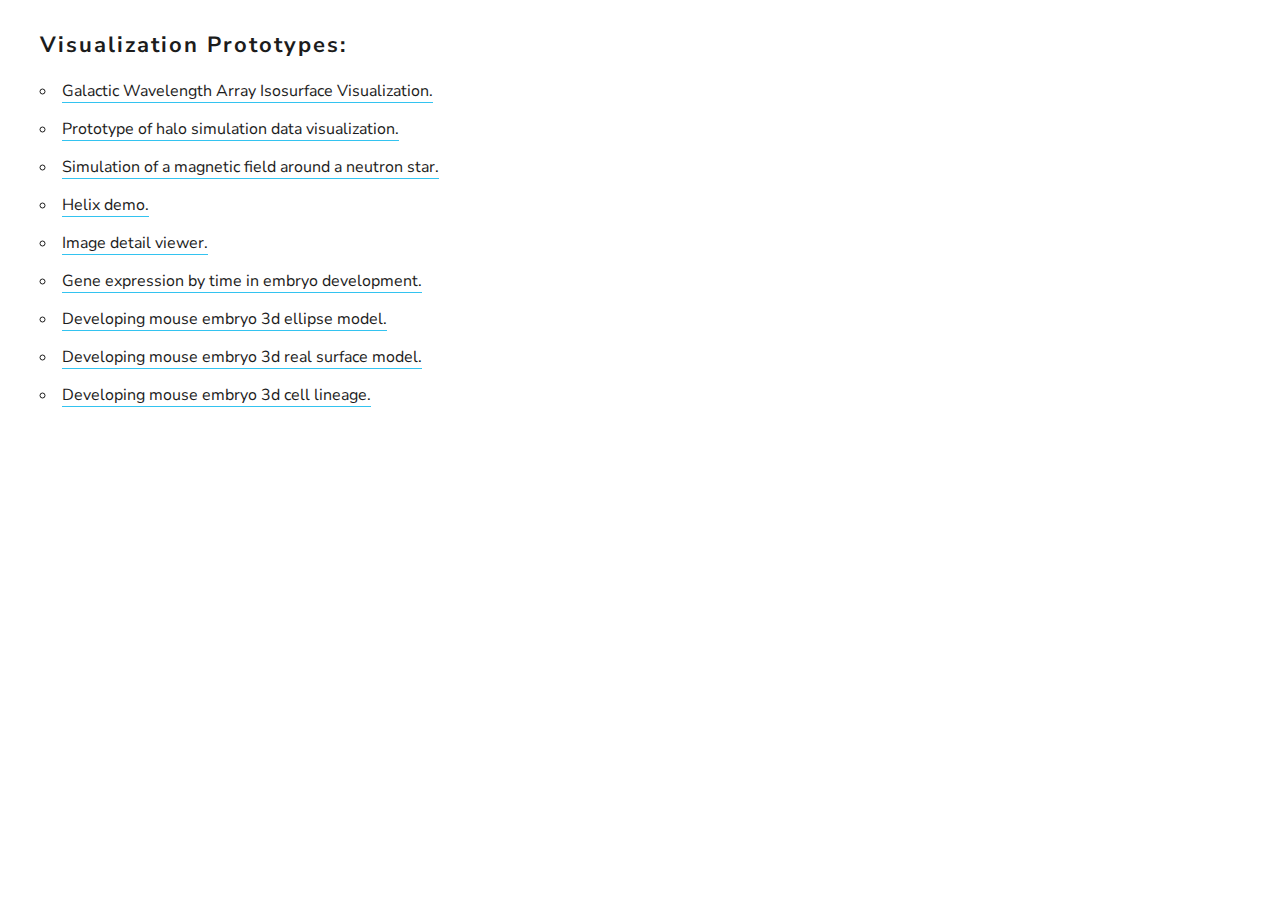
<file: docs/index.html>
<!DOCTYPE html>
<html>
  <head>
    <meta charset="UTF-8" />
    <meta name="viewport" content="width=device-width, initial-scale=1.0" />
    <link rel="preconnect" href="https://fonts.gstatic.com" />
    <link
      href="https://fonts.googleapis.com/css2?family=Nunito+Sans:ital,wght@0,300;0,400;0,600;0,700;1,300;1,400;1,600;1,700&display=swap"
      rel="stylesheet"
    />
    <link rel="stylesheet" href="./css/normalize.css" />
    <link rel="stylesheet" href="./css/base.css" />
    <title>Visualization Prototype Home</title>
  </head>
  <body>
    <div class="layout">
      <section class="section">
        <div class="section__inner">
          <h4 class="title">Visualization Prototypes:</h4>
          <ul>
            <li><a href="./galactic_wavelengths/volume_html/volume.html"> 
                Galactic Wavelength Array Isosurface Visualization. 
            </a></li>
          </ul>
          <ul>
            <li><a href="./halos_0/"> Prototype of halo simulation data visualization. </a></li>
          </ul>
          <ul>
            <li><a href="./magnetic_field_0/"> Simulation of a magnetic field around a neutron star. </a></li>
          </ul>
          <ul>
            <li><a href="./helices_0/"> Helix demo. </a></li>
          </ul>
          <ul>
            <li><a href="./image_detail/"> Image detail viewer. </a></li>
          </ul>
          <ul>
            <li><a href="./embryo_0/"> Gene expression by time in embryo development. </a></li>
          </ul>
          <ul>
            <li><a href="./ellipsoids/"> Developing mouse embryo 3d ellipse model. </a></li>
          </ul>
          <ul>
            <li><a href="./nuclei/"> Developing mouse embryo 3d real surface model. </a></li>
          </ul>
          <ul>
            <li><a href="./lineage/"> Developing mouse embryo 3d cell lineage. </a></li>
          </ul>
        </div>
      </section>
    </div>
  </body>
</html>
</file>
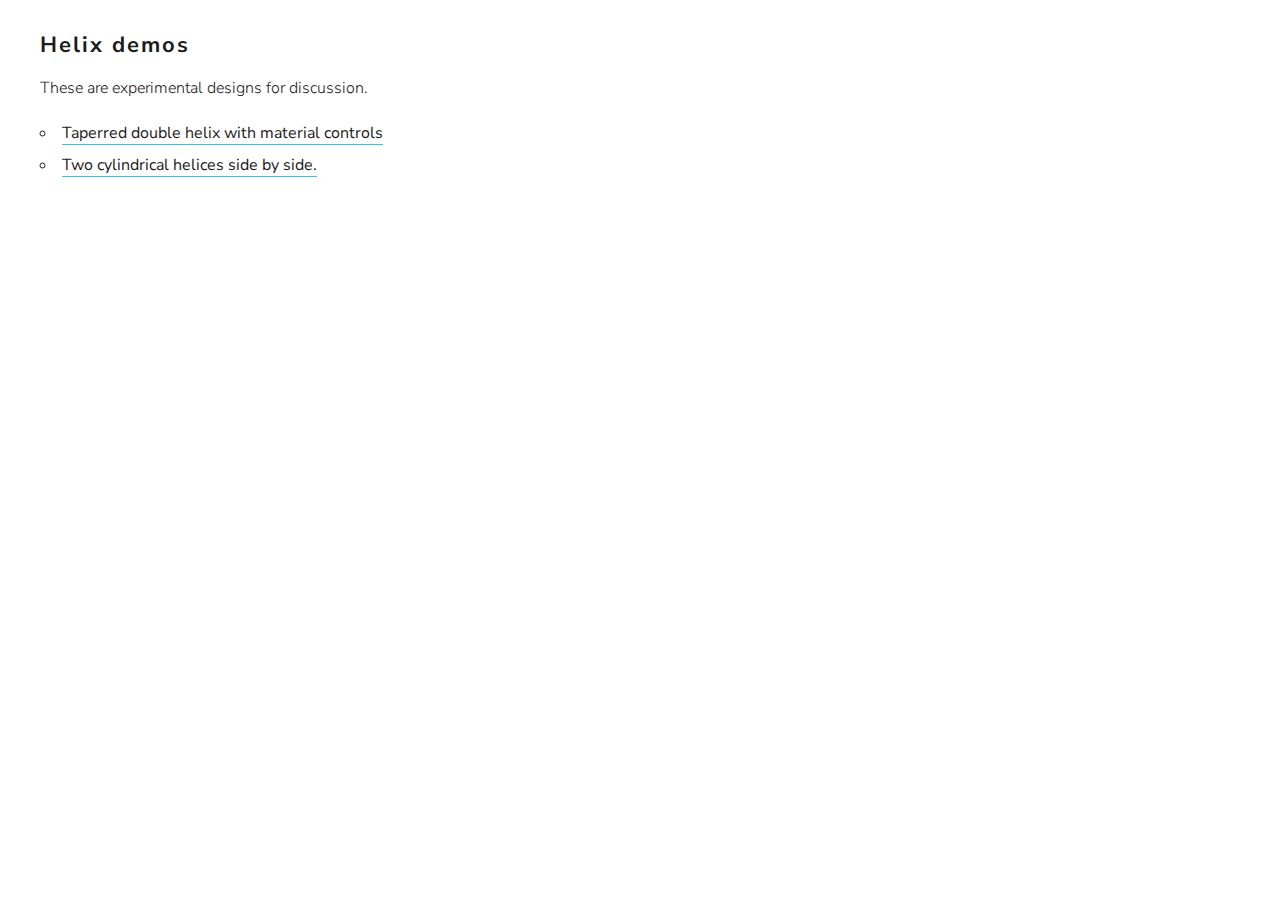
<file: docs/helices_0/index.html>
<!DOCTYPE html>
<html>
  <head>
    <meta charset="UTF-8" />
    <meta name="viewport" content="width=device-width, initial-scale=1.0" />
    <link rel="preconnect" href="https://fonts.gstatic.com" />
    <link
      href="https://fonts.googleapis.com/css2?family=Nunito+Sans:ital,wght@0,300;0,400;0,600;0,700;1,300;1,400;1,600;1,700&display=swap"
      rel="stylesheet"
    />
    <link rel="stylesheet" href="../css/normalize.css" />
    <link rel="stylesheet" href="../css/base.css" />
    <title>Helix Demos</title>
  </head>
  <body>
    <div class="layout">
      <section class="section">
        <div class="section__inner">
          <h4 class="title">Helix demos</h4>
          <p class="subtitle">These are experimental designs for discussion.</p>
          <ul>
            <li><a href="double_helix.html">Taperred double helix with material controls</a></li>
            <li><a href="two_helices.html">Two cylindrical helices side by side.</a></li>
          </ul>
        </div>
      </section>
    </div>
  </body>
</html>
</file>
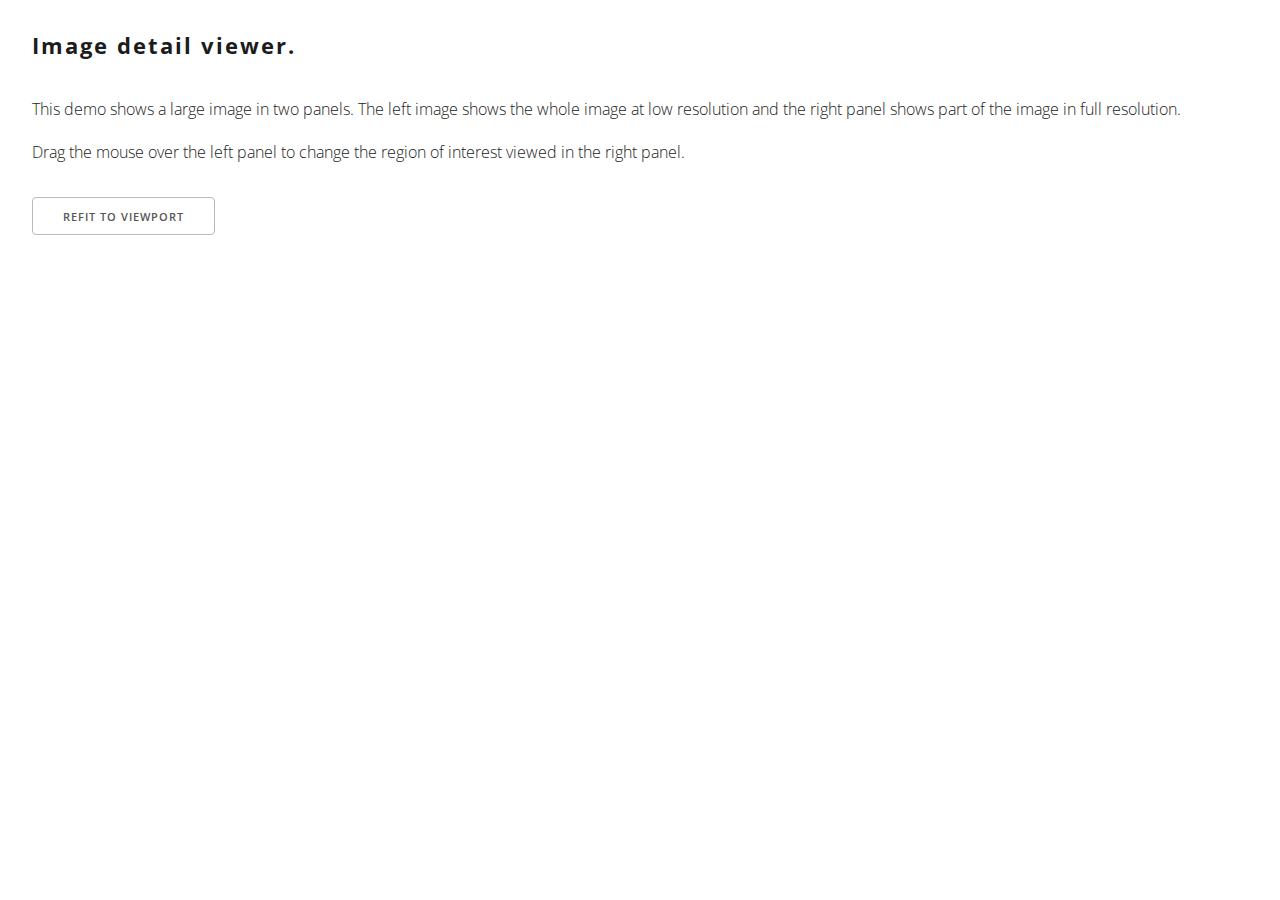
<file: docs/image_detail/index.html>
<html>
<head>
<title>Image detail viewer</title>
<meta name="viewport" content="width=device-width, user-scalable=no">
<meta charset="utf-8" />
<link href="https://fonts.googleapis.com/css?family=Open+Sans" rel="stylesheet" />
<link rel="stylesheet" href="../css/normalize.css" />
<link rel="stylesheet" href="../css/base.css" />
<link rel="stylesheet" href="./styles.css" />
<link rel="stylesheet" href="../css/jquery-ui.css" />

    <link rel="stylesheet" href="https://aaronwatters.github.io/jp_doodle/jquery-ui-1.12.1/jquery-ui.css">
    <script src="https://aaronwatters.github.io/jp_doodle/jquery-ui-1.12.1/external/jquery/jquery.js"></script>
    <script src="https://aaronwatters.github.io/jp_doodle/jquery-ui-1.12.1/jquery-ui.js"></script>
    <script src="https://aaronwatters.github.io/jp_doodle/jp_doodle_js/canvas_2d_widget_helper.js"></script>
    <script src="https://aaronwatters.github.io/jp_doodle/jp_doodle_js/dual_canvas_helper.js"></script>
    <link rel=stylesheet href="https://aaronwatters.github.io/jp_doodle/static/style.css">
</head>
<body>
    <div class="layout"> <div class="section"> <div class="image-detail">
    
        <h4 class="title">Image detail viewer.</h4>
        <p>
            This demo shows a large image in two panels.  
            The left image shows the whole image at low resolution and the right panel shows part of the image in full resolution.
        </p>

        <p>
            Drag the mouse over the left panel to change the region of interest viewed in the right panel.
        </p>

        <div id="target_div"></div>

        <button onClick="window.location.reload();">Refit to viewport</button>
    </div> </div> </div>

    <script>
        var image_url = "example.png";
        var canvas_width = 600;
        const vw = Math.max(document.documentElement.clientWidth || 0, window.innerWidth || 0)
        //const vh = Math.max(document.documentElement.clientHeight || 0, window.innerHeight || 0)
        canvas_width = Math.max(Math.ceil(vw * 0.45), canvas_width);

        var element = $('#target_div');
        
        var canvases = $("<div></div>").appendTo(element);
        canvases.addClass("canvases");
        canvases.css("display", "flex");
        var whole = $("<div>whole image here.</div>").appendTo(canvases);
        whole.addClass("whole-image");
        var detail = $("<div>image detail here.</div>").appendTo(canvases);
        detail.addClass("detail-image");

        var gamma_area = $("<div></div>").appendTo(element);
        gamma_area.addClass("gamma-area");
        gamma_area.css("display", "flex");
        var label = $("<div>Gamma:</div>").appendTo(gamma_area);
        label.addClass("gamma-label");
        var slider = $("<div>slider here.</div>").appendTo(gamma_area);
        slider.addClass("gamma-slider");
        var gamma_value = $("<div>gamma_value here.</div>").appendTo(gamma_area);
        gamma_value.addClass("gamma-value");
        $("<div> &nbsp; Zoom: </div>").appendTo(gamma_area);
        var zoom_select = $('<select>  <option value="1">1x</option> </select>').appendTo(gamma_area);
        for (var i=2; i<5; i++) {
            $( `<option value="${i}">${i}x</option>`).appendTo(zoom_select);
        }
        var $img = $('<img src="' + image_url + '"/>').appendTo(element);
        $img.hide();
        var img=$img[0];

        var gamma_correction_table = function(gamma) {
            var result = [];
            for (var i=0; i<256; i++) {
                result.push( Math.floor( 255 * Math.pow(( i / 255 ), gamma) ));
            }
            return result;
        };

        var gamma_correct = function(pixels, gamma) {
            var correction = gamma_correction_table(gamma);
            var result = pixels.slice();
            for (var i=0; i<pixels.length; i++) {
                result[i] = correction[pixels[i]]
            }
            return result;
        };

        img.onload = function () {
            var zoom = 1.0;
            var whole_width = img.width;
            var whole_height = img.height;
            // draw the image into a hidden canvas and then get the pixels
            var hcanvas = $(`<canvas width="${whole_width}px" height="${whole_height}px" tabindex="0"/>`);
            var hcontext = hcanvas[0].getContext("2d");
            hcontext.drawImage(img, 0, 0);
            var imgData = hcontext.getImageData(0, 0, whole_width, whole_height);
            var imgArray = imgData.data;
            // choose a canvas width that is an integer divisor of image width (?)
            var max_width = vw * 0.4;
            canvas_width = whole_width;
            var divisor = 1;
            while (canvas_width > max_width) {
                divisor += 1;
                canvas_width = whole_width / divisor;
            }
            var canvas_height = canvas_width * whole_height * (1.0 / whole_width);
            var config = {
                width: canvas_width,
                height: canvas_height,
                image_smoothing: true,
            };
            whole.empty();
            detail.empty();
            whole.dual_canvas_helper(config);
            detail.dual_canvas_helper(config);
            var info = $('<div class="info-text"/>').html("wh: " + [whole_width, whole_height, canvas_width, canvas_height]).appendTo(element);

            var gamma = 1.0;

            var update_images = function() {
                gamma = slider.slider("option", "value");
                gamma_value.html("" + gamma)
                var correctedArray = gamma_correct(imgArray, gamma);
                whole.name_image_data("example", correctedArray, whole_width, whole_height);
                // whole.name_image_url("example", image_url);
                // detail.name_image_url("example", image_url);
                detail.name_image_data("example", correctedArray, whole_width, whole_height);
                whole.request_redraw();
                detail.request_redraw();
            };

            slider.empty();
            slider.width(500);
            slider.slider({
                value: gamma,
                slide: update_images,
                min: 0.2,
                max: 4.0,
                step: 0.2,
            });

            update_images();
            var detail_image = detail.named_image({image_name: "example", x:0, y:0, w:whole_width, h:whole_height, name:true});
            var whole_image = whole.named_image({image_name: "example", x:0, y:0, w:canvas_width, h:canvas_height, name:true});

            // frame in image coordinates (origin top left, y going down),
            var wframe = whole.frame_region(
                0, canvas_height, canvas_width, 0,
                0, 0, whole_width, whole_height
            );
            
            var detail_rectangle = wframe.frame_rect({
                x:canvas_width, y:whole_height-canvas_height, 
                w:canvas_width, h:canvas_height, color: "#f55", fill:false, name: true, events: false, lineWidth:3,
            });
            var event_rectangle = wframe.frame_rect({
                x: 0, y:0, w:whole_width, h: whole_height, color: "rgba(0,0,0,0)", name:true,
            });

            var last_position = null;

            var set_position = function(position) {
                last_position = position;
                var zw = canvas_width / zoom;
                var zh = canvas_height / zoom;
                var x = position.x - zw/2;
                var y = position.y + zh/2;
                x = Math.min(x, whole_width - zw);
                y = Math.max(y, zh);
                x = Math.max(x, 0)
                y = Math.min(y,  whole_height)
                x = Math.round(x);
                y = Math.round(y);
                //info.html("position: " + [x, y])
                var offset_x = x;
                var offset_y = whole_height - y;
                detail_rectangle.change({x: x, y: y-zh, w:zw, h:zh});
                detail_image.change({x: -offset_x * zoom, y: -offset_y * zoom, w:whole_width * zoom, h:whole_height*zoom});
            }

            set_position({x: (whole_width - canvas_width)/2, y: (whole_height - canvas_height)/2+canvas_height})

            var pressed = false;

            var track_detail = function(event) {
                var etype = event.type;
                if (etype == "mousedown") {
                    pressed = true;
                }
                if (etype == "mouseup") {
                    pressed = false;
                }
                if (!pressed) {
                    return;
                }
                var position = event.model_location;
                set_position(position)
            };
            event_rectangle.on("mousemove", track_detail);
            event_rectangle.on("mouseup", track_detail);
            event_rectangle.on("mousedown", track_detail);

            zoom_select.on('change', function() {
                debugger;
                var val = zoom_select.val();
                zoom = parseInt(zoom_select.val());
                set_position(last_position);
            });

        };
    </script>
</body>
</html>
</file>
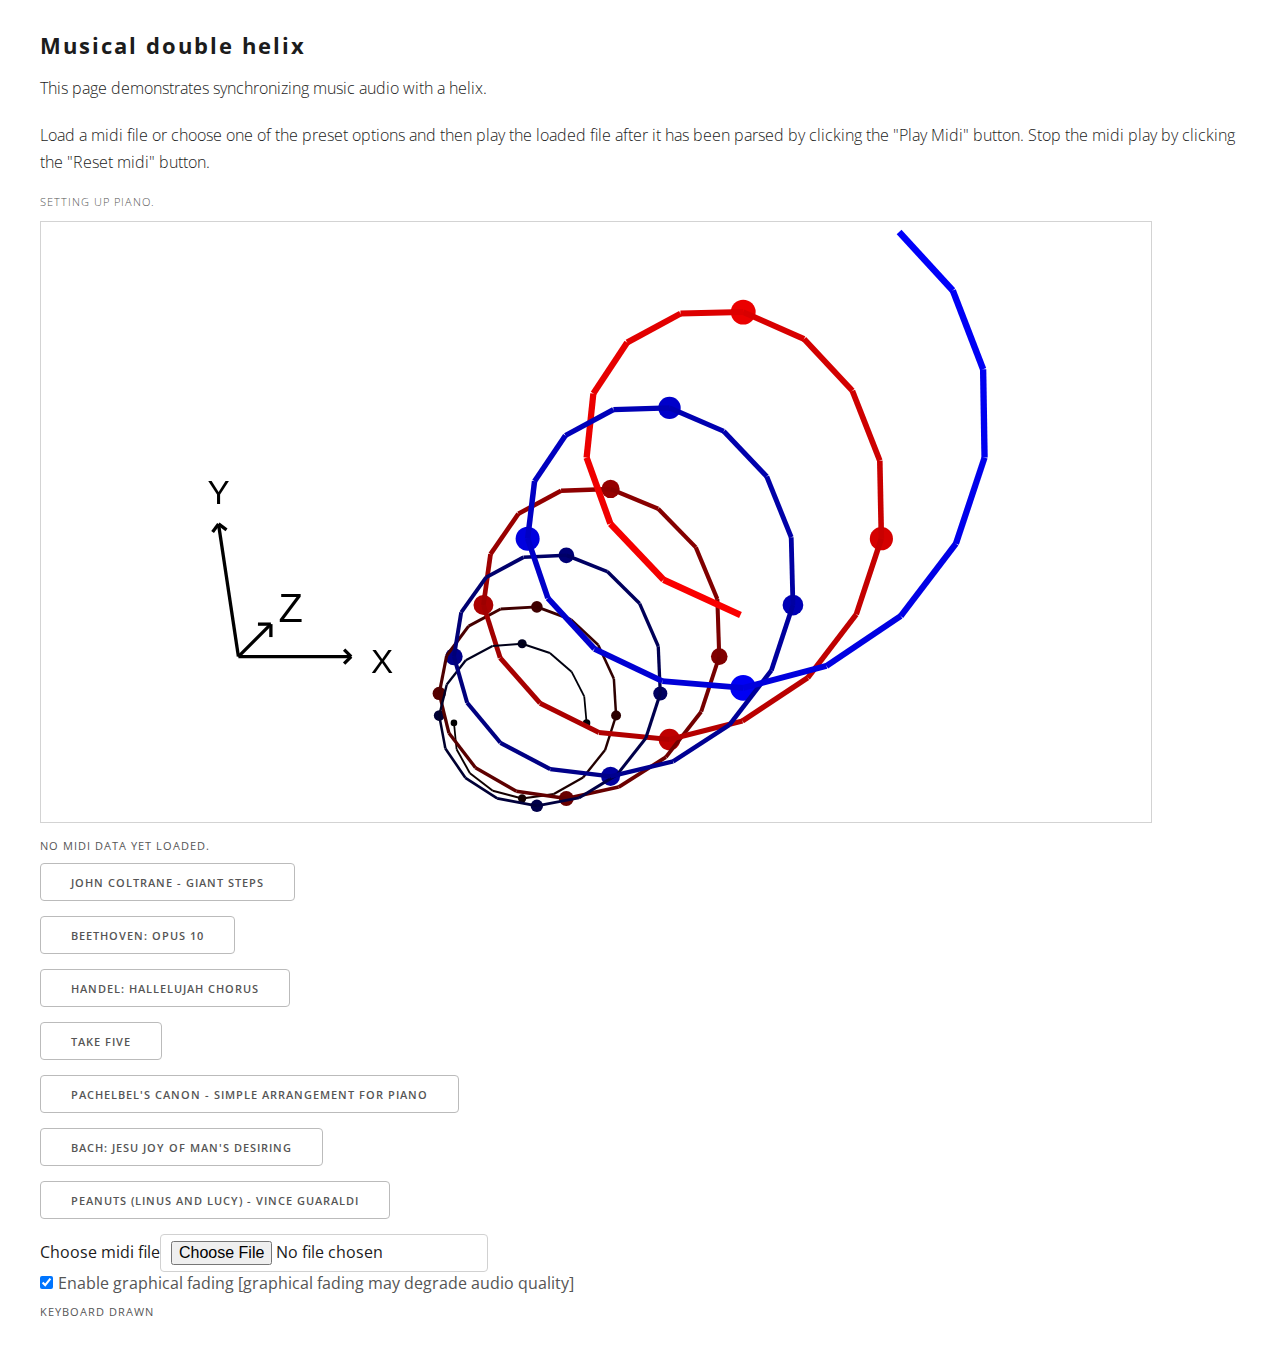
<file: docs/player_piano/index.html>
<!DOCTYPE html>
<html lang="en">
  <head>
    <title>Musical double helix</title>
    <meta charset="utf-8" />
    <link href="https://fonts.googleapis.com/css?family=Open+Sans" rel="stylesheet" />
    <link rel="stylesheet" href="../css/normalize.css" />
    <link rel="stylesheet" href="../css/base.css" />
    <link rel="stylesheet" href="./styles.css" />
    <link rel="stylesheet" href="../css/jquery-ui.css" />
  </head>

  <body>
    <div class="layout">
      <section class="section">
        <div class="section__inner">
          <h4 class="title">Musical double helix</h4>

          <p class="subtitle">This page demonstrates synchronizing music audio with a helix.</p>

          <p>
            Load a midi file or choose one of the preset options and then play the loaded file after it has been parsed
            by clicking the "Play Midi" button. Stop the midi play by clicking the "Reset midi" button.
          </p>

          <p class="info-text" id="info">Page not initialized.</p>

          <div id="piano">Piano should load here.</div>
        </div>
      </section>
    </div>

    <script src="../js/jquery.min.js"></script>
    <script src="../js/jquery-ui.js"></script>
    <script src="../js/canvas_2d_widget_helper.js"></script>
    <script src="../js/dual_canvas_helper.js"></script>
    <script src="../js/Tone.js"></script>
    <script src="../js/midi.js"></script>
    <script src="../js/Tonejs-Instruments.js"></script>
    <script src="../js/piano_keyboard.js"></script>
    <script src="./main.js"></script>
    <script>
      //load_file("json/Fake.json")
      setup();
    </script>
  </body>
</html>
</file>
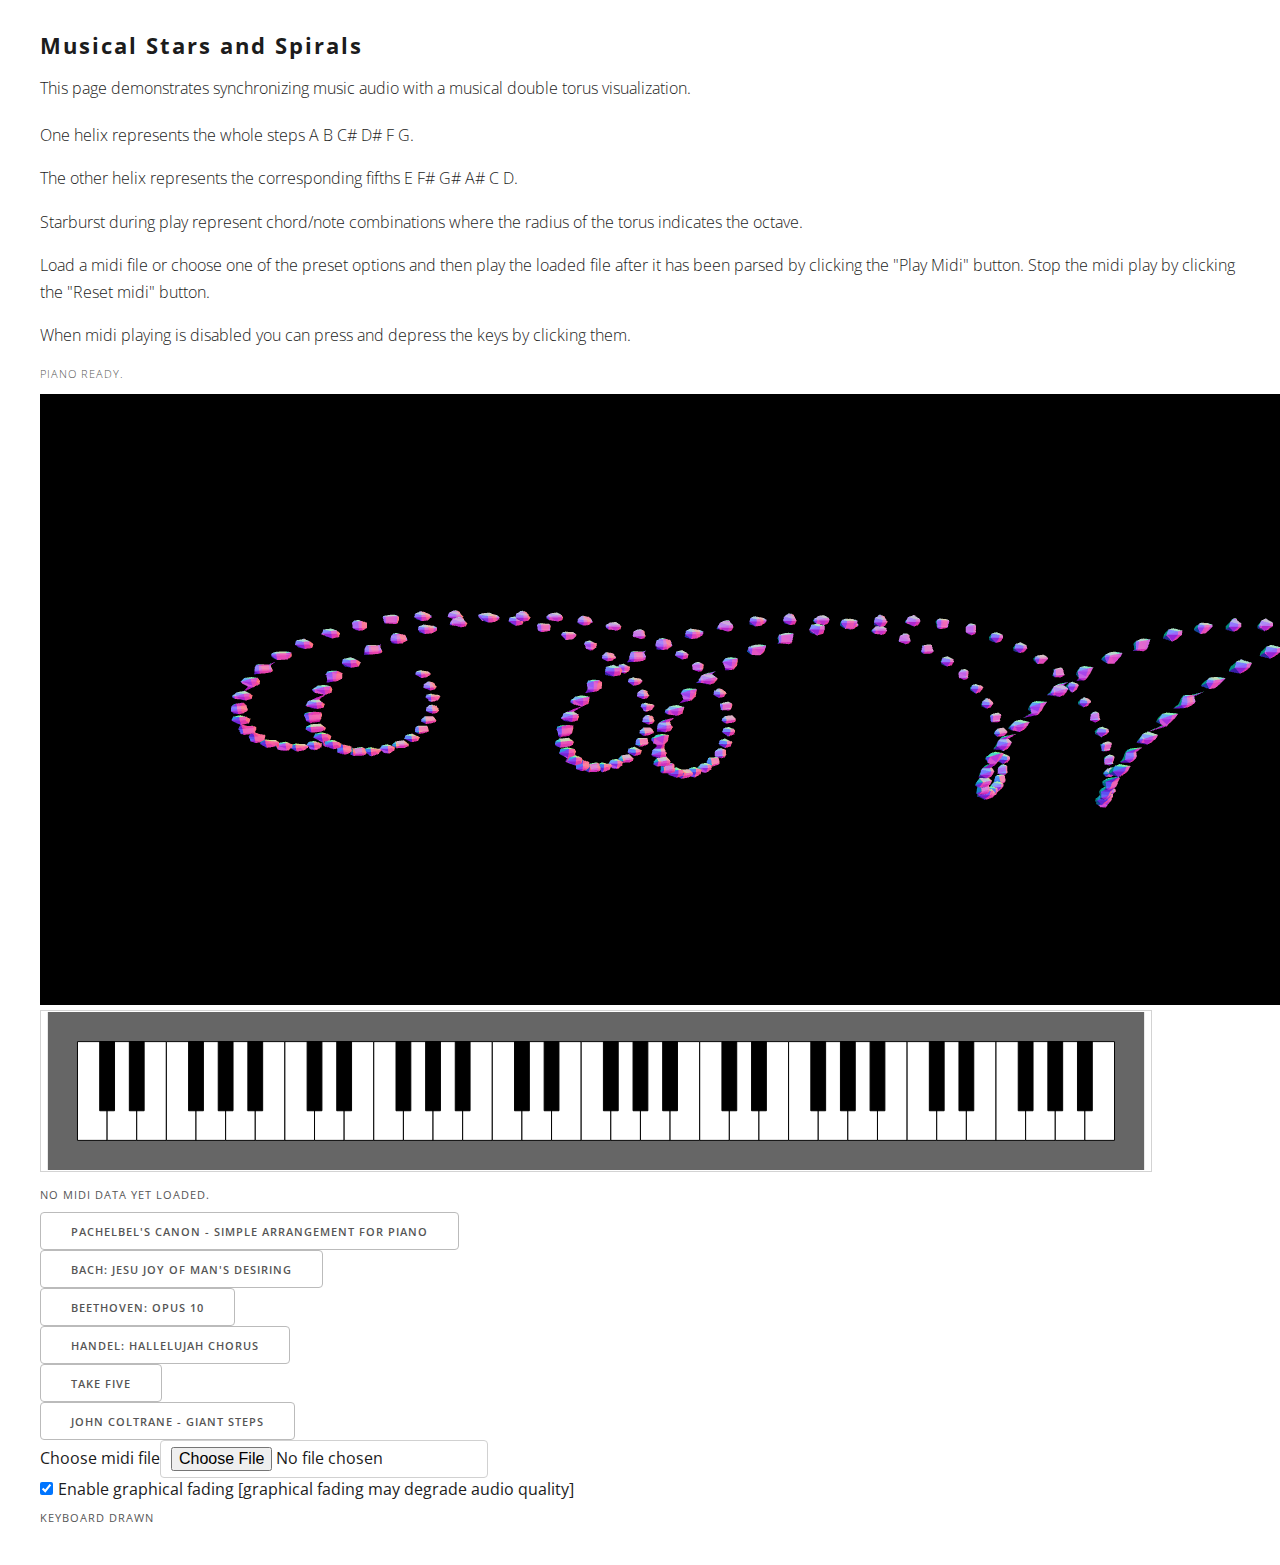
<file: docs/starburst_0/index.html>
<!DOCTYPE html>
<html lang="en">
  <head>
    <title>Musical Helices Demo</title>
    <meta charset="utf-8" />
    <link href="https://fonts.googleapis.com/css?family=Open+Sans" rel="stylesheet" />
    <link rel="stylesheet" href="../css/normalize.css" />
    <link rel="stylesheet" href="../css/base.css" />
    <link rel="stylesheet" href="./styles.css" />
    <link rel="stylesheet" href="../css/jquery-ui.css" />
  </head>

  <body>
    <div class="layout">
      <section class="section">
        <div class="section__inner">
          <h4 class="title">Musical Stars and Spirals</h4>

          <p class="subtitle">This page demonstrates synchronizing music audio with a musical double torus visualization.</p>

          <p>One helix represents the whole steps A B C# D# F G.</p>

          <p>The other helix represents the corresponding fifths E F# G# A# C D.</p>

          <p>Starburst during play represent chord/note combinations where the radius of the torus indicates the octave.</p>

          <p>
            Load a midi file or choose one of the preset options and then play the loaded file after it has been parsed
            by clicking the "Play Midi" button. Stop the midi play by clicking the "Reset midi" button.
          </p>

          <p>When midi playing is disabled you can press and depress the keys by clicking them.</p>

          <p class="info-text" id="info">Page not initialized.</p>

          <div id="piano">Piano should load here.</div>
        </div>
      </section>
    </div>

    <script src="../js/jquery.min.js"></script>
    <script src="../js/jquery-ui.js"></script>
    <script src="../js/canvas_2d_widget_helper.js"></script>
    <script src="../js/dual_canvas_helper.js"></script>
    <script src="../js/Tone.js"></script>
    <script src="../js/midi.js"></script>
    <script src="../js/three.min.js"></script>
    <script src="../js/OrbitControls.js"></script>
    <script src="../js/piano_keyboard.js"></script>
    <script src="../js/feedWebGL.js"></script>
    <script src="../js/feedbackSurfaces.js"></script>
    <script src="./main.js"></script>
    <script>
      //load_file("json/Fake.json")
      setup();
    </script>
  </body>
</html>
</file>
<file: docs/css/base.css>
/*
* Visualization Prototypes
* Flatiron Institute, 2020
* @lizlove
*/

/* Base Styles
–––––––––––––––––––––––––––––––––––––––––––––––––– */
:root {
  --off-black: #1c1c1c;
  --off-white: rgb(248, 248, 248);
  --border: rgb(221, 221, 221);
  --purple: rgb(58, 19, 62);
  --rad-red: rgb(255, 53, 94);
  --moz-blue: rgb(0, 70, 139);
  --skel-blue: #33c3f0;
}
html {
  box-sizing: border-box;
  font-size: 10px;
  font-family: 'Nunito Sans', -apple-system, BlinkMacSystemFont, 'Segoe UI', Roboto, Oxygen, Ubuntu, Cantarell,
    'Open Sans', 'Helvetica Neue', sans-serif;
}
*,
*:before,
*:after {
  box-sizing: inherit;
}
body {
  background: rgb(255, 255, 255);
  font-size: 1.6rem;
  color: var(--off-black);
  margin: 0;
}

/* Typography
–––––––––––––––––––––––––––––––––––––––––––––––––– */
h1,
h2,
h3,
h4,
h5,
h6 {
  margin: 0 0 2rem 0;
  font-weight: 700;
}
a {
  text-decoration: none;
  color: var(--off-black);
  border-bottom: 1px solid var(--skel-blue);
  cursor: pointer;
}
p {
  line-height: 1.7;
  font-weight: 300;
}

.title {
  letter-spacing: 2px;
  display: inline-block;
  font-size: 2.2rem;
}
.subtitle {
  margin: -0.5rem auto 2rem;
}
.info-text {
  letter-spacing: 0.1rem;
  text-transform: uppercase;
  color: #555;
  font-size: 11px;
  margin: 1rem 0;
}
.info-bar {
  border: 1px solid var(--skel-blue);
  width: 100%;
  padding: 1rem;
  margin: 2rem auto;
}

/* Layout
–––––––––––––––––––––––––––––––––––––––––––––––––– */
.layout {
  min-height: calc(100vh - 40px);
}
.section__inner {
  max-width: 1200px;
  margin: 0 auto;
  padding: 3rem 0;
}
.image-detail {
  max-width: 95vw;
  margin: 0 auto;
  padding: 3rem 0;
}
@media (max-width: 1200px) {
  .section__inner {
    width: 100%;
    padding-left: 2rem;
    padding-right: 2rem;
  }
}

/* Lists
–––––––––––––––––––––––––––––––––––––––––––––––––– */
ul {
  list-style: circle inside;
}
ol {
  list-style: decimal inside;
}
ol,
ul {
  padding-left: 0;
  margin-top: 0;
}
ul ul,
ul ol,
ol ol,
ol ul {
  margin: 1.5rem 0 1.5rem 3rem;
  font-size: 95%;
}
li {
  margin-bottom: 1rem;
}

/* Buttons
–––––––––––––––––––––––––––––––––––––––––––––––––– */
.button,
button,
input[type='submit'],
input[type='reset'],
input[type='button'] {
  display: inline-block;
  height: 38px;
  padding: 0 30px;
  color: #555;
  text-align: center;
  font-size: 11px;
  font-weight: 600;
  line-height: 38px;
  letter-spacing: 0.1rem;
  text-transform: uppercase;
  text-decoration: none;
  white-space: nowrap;
  background-color: transparent;
  border-radius: 4px;
  border: 1px solid #bbb;
  cursor: pointer;
  box-sizing: border-box;
}
.button:hover,
button:hover,
input[type='submit']:hover,
input[type='reset']:hover,
input[type='button']:hover,
.button:focus,
button:focus,
input[type='submit']:focus,
input[type='reset']:focus,
input[type='button']:focus {
  color: #333;
  border-color: #888;
  outline: 0;
}
.button.button-primary,
button.button-primary,
input[type='submit'].button-primary,
input[type='reset'].button-primary,
input[type='button'].button-primary {
  color: #fff;
  background-color: #33c3f0;
  border-color: #33c3f0;
}
.button.button-primary:hover,
button.button-primary:hover,
input[type='submit'].button-primary:hover,
input[type='reset'].button-primary:hover,
input[type='button'].button-primary:hover,
.button.button-primary:focus,
button.button-primary:focus,
input[type='submit'].button-primary:focus,
input[type='reset'].button-primary:focus,
input[type='button'].button-primary:focus {
  color: #fff;
  background-color: #1eaedb;
  border-color: #1eaedb;
}

/* Forms
–––––––––––––––––––––––––––––––––––––––––––––––––– */
input[type='email'],
input[type='number'],
input[type='search'],
input[type='text'],
input[type='tel'],
input[type='url'],
input[type='password'],
textarea,
select {
  height: 38px;
  padding: 6px 10px; /* The 6px vertically centers text on FF, ignored by Webkit */
  background-color: #fff;
  border: 1px solid #d1d1d1;
  border-radius: 4px;
  box-shadow: none;
  box-sizing: border-box;
}
/* Removes awkward default styles on some inputs for iOS */
input[type='email'],
input[type='number'],
input[type='search'],
input[type='text'],
input[type='tel'],
input[type='url'],
input[type='password'],
input[type='file'],
textarea {
  appearance: none;
}
textarea {
  min-height: 65px;
  padding-top: 6px;
  padding-bottom: 6px;
}
input[type='email']:focus,
input[type='number']:focus,
input[type='search']:focus,
input[type='text']:focus,
input[type='tel']:focus,
input[type='url']:focus,
input[type='password']:focus,
input[type='file']:focus,
textarea:focus,
select:focus {
  border: 1px solid #33c3f0;
  outline: 0;
}
label,
legend {
  display: block;
  margin-bottom: 0.5rem;
  font-weight: 600;
}
fieldset {
  padding: 0;
  border-width: 0;
}
input[type='checkbox'],
input[type='radio'] {
  display: inline;
}
label > .label-body {
  display: inline-block;
  margin-left: 0.5rem;
  font-weight: normal;
}
input[type='file'] {
  height: 38px;
  padding: 6px 10px; /* The 6px vertically centers text on FF, ignored by Webkit */
  background-color: #fff;
  border: 1px solid #d1d1d1;
  border-radius: 4px;
  box-shadow: none;
  box-sizing: border-box;
}
</file>
<file: docs/image_detail/styles.css>
.halo_grid {
  display: grid;
  grid-template-columns: auto auto;
  grid-template-rows: auto;
  grid-column-gap: 5px;
  grid-row-gap: 5px;
  margin-top: 5px;
  margin-bottom: 5px;
  margin-left: 5px;
  margin-right: 5px;
  width: 1000px;
}

.dot_cloud {
  background-color: #999;
  height: 700px;
  width: 700px;
}

.controls {
  background-color: #ddd;
  width: 400px;
  display: grid;
  grid-template-columns: auto auto;
}

.piano__wrapper,
.control__wrapper {
  margin-bottom: 2rem;
}
.midi-button__grid {
  display: grid;
  grid-template-columns: 1fr 1fr 1fr 1fr 1fr;
  column-gap: 1rem;
  margin: 2rem 0;
}
button {
  margin-bottom: 15px;
  margin-top: 15px;
}
label > .label-body {
  color: #555;
  font-size: 1.3rem;
}

.test {
  color: #9e0142;
  color: #d53e4f;
  color: #f46d43;
  color: #fdae61;
  color: #fee08b;
  color: #ffffbf;
  color: #e6f598;
  color: #abdda4;
  color: #66c2a5;
  color: #3288bd;
  color: #5e4fa2;
}
</file>
<file: docs/player_piano/styles.css>
.halo_grid {
  display: grid;
  grid-template-columns: auto auto;
  grid-template-rows: auto;
  grid-column-gap: 5px;
  grid-row-gap: 5px;
  margin-top: 5px;
  margin-bottom: 5px;
  margin-left: 5px;
  margin-right: 5px;
  width: 1000px;
}

.dot_cloud {
  background-color: #999;
  height: 700px;
  width: 700px;
}

.controls {
  background-color: #ddd;
  width: 400px;
  display: grid;
  grid-template-columns: auto auto;
}

.piano__wrapper,
.control__wrapper {
  margin-bottom: 2rem;
}
.midi-button__grid {
  display: grid;
  grid-template-columns: 1fr 1fr 1fr 1fr 1fr;
  column-gap: 1rem;
  margin: 2rem 0;
}
button {
  margin-bottom: 15px;
}
label > .label-body {
  color: #555;
}
</file>
<file: docs/starburst_0/styles.css>
.halo_grid {
  display: grid;
  grid-template-columns: auto auto;
  grid-template-rows: auto;
  grid-column-gap: 5px;
  grid-row-gap: 5px;
  margin-top: 5px;
  margin-bottom: 5px;
  margin-left: 5px;
  margin-right: 5px;
  width: 1000px;
}

.dot_cloud {
  background-color: #999;
  height: 700px;
  width: 700px;
}

.controls {
  background-color: #ddd;
  width: 400px;
  display: grid;
  grid-template-columns: auto auto;
}

.piano__wrapper,
.control__wrapper {
  margin-bottom: 2rem;
}
.midi-button__grid {
  display: grid;
  grid-template-columns: 1fr 1fr 1fr 1fr 1fr;
  column-gap: 1rem;
  margin: 2rem 0;
}
</file>
